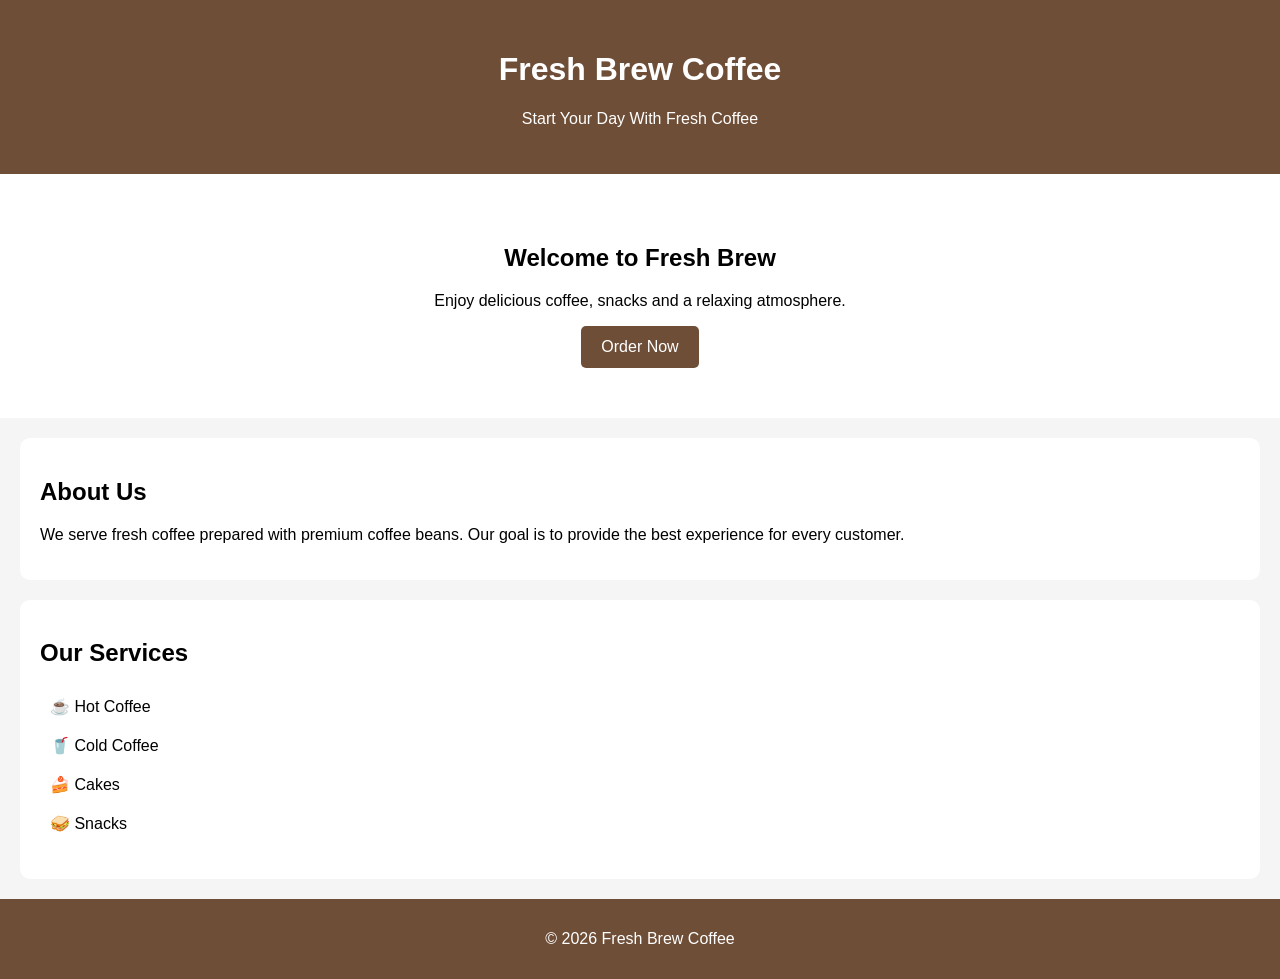
<file: index.html>
<!DOCTYPE html>
<html>
<head>
    <title>Fresh Brew Coffee</title>
    <link rel="stylesheet" href="landing_style.css">
</head>
<body>

<header>
    <h1>Fresh Brew Coffee</h1>
    <p>Start Your Day With Fresh Coffee</p>
</header>

<section class="hero">
    <h2>Welcome to Fresh Brew</h2>
    <p>Enjoy delicious coffee, snacks and a relaxing atmosphere.</p>
    <button>Order Now</button>
</section>

<section class="about">
    <h2>About Us</h2>
    <p>
        We serve fresh coffee prepared with premium coffee beans.
        Our goal is to provide the best experience for every customer.
    </p>
</section>

<section class="services">
    <h2>Our Services</h2>
    <ul>
        <li>☕ Hot Coffee</li>
        <li>🥤 Cold Coffee</li>
        <li>🍰 Cakes</li>
        <li>🥪 Snacks</li>
    </ul>
</section>

<footer>
    <p>© 2026 Fresh Brew Coffee</p>
</footer>

</body>
</html>
</file>
<file: landing_style.css>
body{
    font-family:Arial,sans-serif;
    margin:0;
    background:#f5f5f5;
}

header{
    background:#6f4e37;
    color:white;
    text-align:center;
    padding:30px;
}

.hero{
    text-align:center;
    padding:50px;
    background:white;
}

.hero button{
    background:#6f4e37;
    color:white;
    padding:12px 20px;
    border:none;
    border-radius:5px;
    font-size:16px;
}

.about,.services{
    background:white;
    margin:20px;
    padding:20px;
    border-radius:10px;
}

.services ul{
    list-style:none;
    padding:0;
}

.services li{
    padding:10px;
}

footer{
    background:#6f4e37;
    color:white;
    text-align:center;
    padding:15px;
}
</file>
